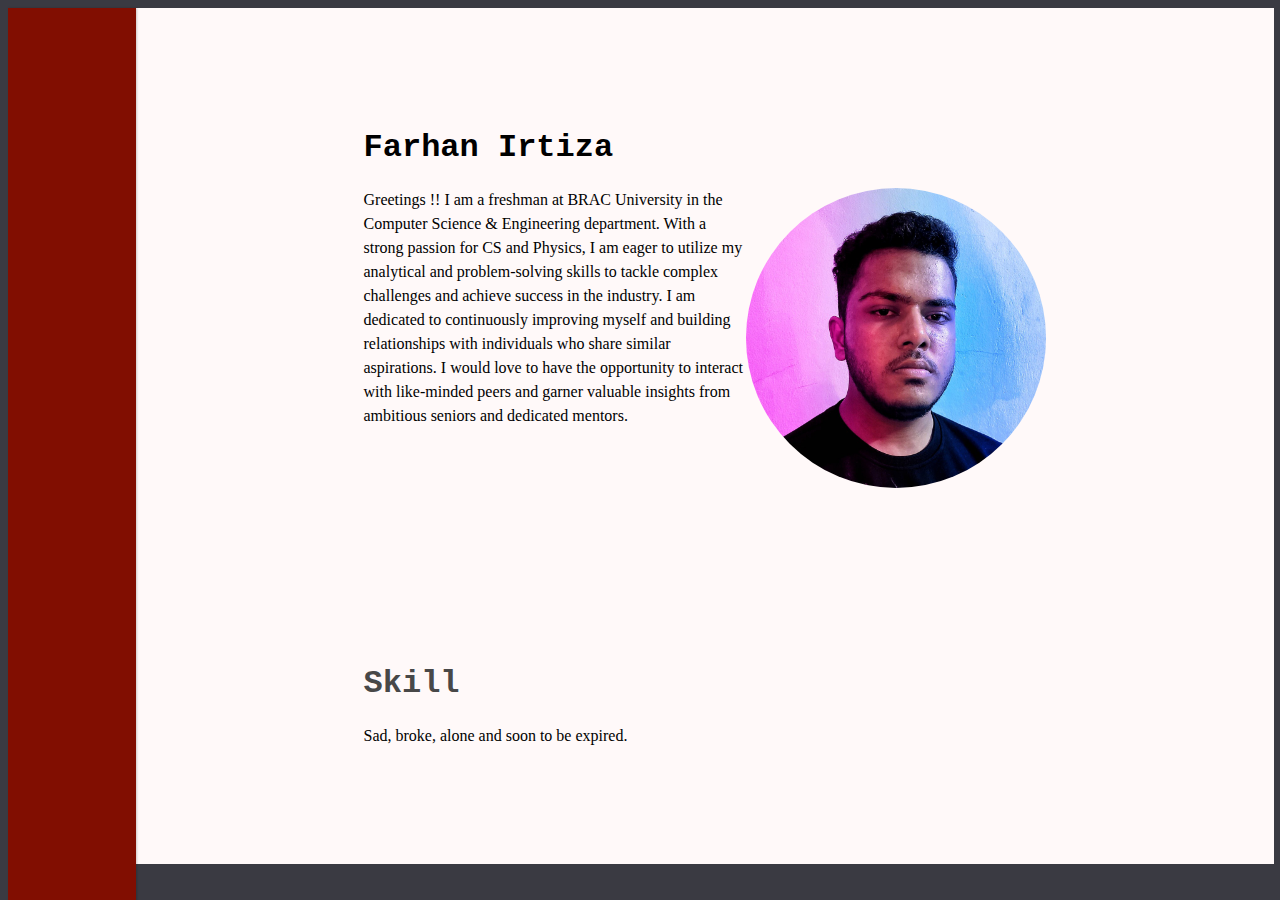
<file: index.html>
<!DOCTYPE html>
<html lang="en">
<head>
  <meta charset="UTF-8">
  <meta name="viewport" content="width=device-width, initial-scale=1.0">
  <title>Farhan Irtiza</title>
  <link rel="stylesheet" href="farhan.css">
</head>
<body>
    <div class="menu">
        <nav>
            <ul>
        <li><a href="index.html">Home</a></li>
        <li><a href="news.html">News</a></li>
        <li><a href="about.html">About</a></li>
        <li><a href="contract.html">Contacts</a></li>
            </ul>
            </nav>
    </div>
    <div class="container">
        <div class="content">
            <h1 style="color: black; font-family: 'Courier New', Courier, monospace;">Farhan Irtiza</h1><img src="farhan_profile.jpg" alt="Sorry There is No Image" width="300px"  height="300px" style="float: inline-end; border-radius: 50%;">
            <p>Greetings !! I am a freshman at BRAC University in the Computer Science & Engineering department. With a strong passion for CS and Physics, I am eager to utilize my analytical and problem-solving skills to tackle complex challenges and achieve success in the industry.

                I am dedicated to continuously improving myself and building relationships with individuals who share similar aspirations. I would love to have the opportunity to interact with like-minded peers and garner valuable insights from ambitious seniors and dedicated mentors.</p>
    </div>
    <div class="content">
        <h1 style="color: rgb(72, 72, 72); font-family: 'Courier New', Courier, monospace;">Skill</h1>
        <p>
           Sad, broke, alone and soon to be expired.
        </p>
            </div>
    </div>
</body>
</html>
</file>
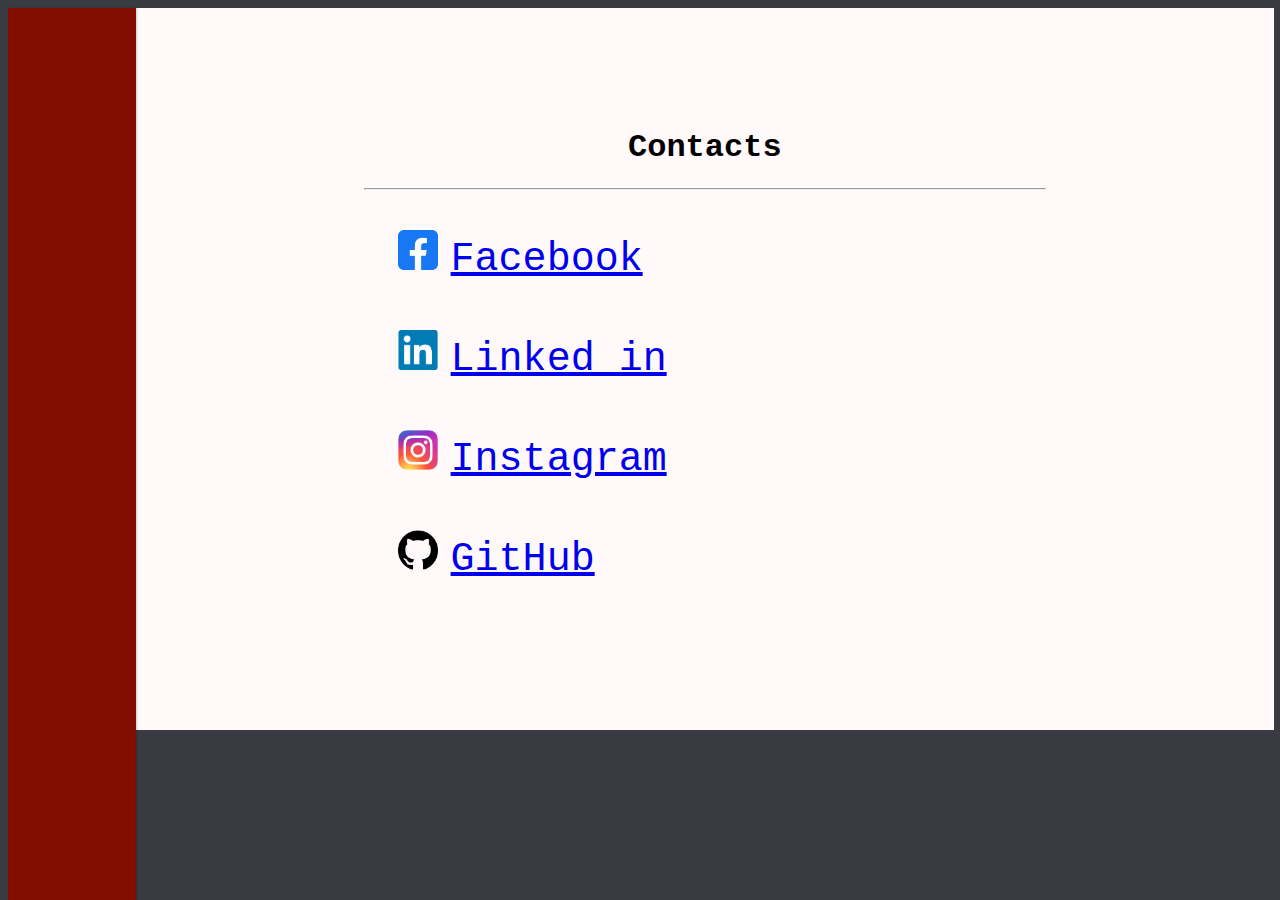
<file: contact.html>
<!DOCTYPE html>
<html lang="en">
<head>
  <meta charset="UTF-8">
  <meta name="viewport" content="width=device-width, initial-scale=1.0">
  <title>Farhan Irtiza</title>
  <link rel="stylesheet" href="farhan.css">
</head>
<body>
    <div class="menu">
        <nav>
            <ul>
        <li><a href="index.html">Home</a></li>
        <li><a href="news.html">News</a></li>
        <li><a href="about.html">About</a></li>
        <li><a href="contract.html">Contacts</a></li>
            </ul>
            </nav>
    </div>

    <div class="container">
        <div class="content">

            <h1 style="padding-left: 0%;color: black; text-align: center; font-family: 'Courier New', Courier, monospace;">Contacts</h1>
        <hr>
        <p style="padding-left: 5%; font-size: 250%; font-family: 'Courier New', Courier, monospace;"><img src="facebook.png" alt="facebook Image" width="40px" height="40px" style="padding-right: 2%;"><a href="https://www.facebook.com/farhan.irtiza.90">Facebook</a></p>
        <p style="padding-left: 5%; font-size: 250%; font-family: 'Courier New', Courier, monospace;"><img src="linkedin.png" alt="facebook Image" width="40px" height="40px" style="padding-right: 2%;"><a href="https://www.linkedin.com/in/farhanirtiza/">Linked in</a></p>
        <p style="padding-left: 5%; font-size: 250%; font-family: 'Courier New', Courier, monospace;"><img src="instagram.png" alt="facebook Image" width="40px" height="40px" style="padding-right: 2%;"><a href="https://www.instagram.com/irtiza_farhan.exe/">Instagram</a></p>
        <p style="padding-left: 5%; font-size: 250%; font-family: 'Courier New', Courier, monospace;"><img src="github.png" alt="facebook Image" width="40px" height="40px" style="padding-right: 2%;"><a href="https://www.facebook.com/farhan.irtiza.90">GitHub</a></p>

        
    </div>

    </div>

</body>
</html>
</file>
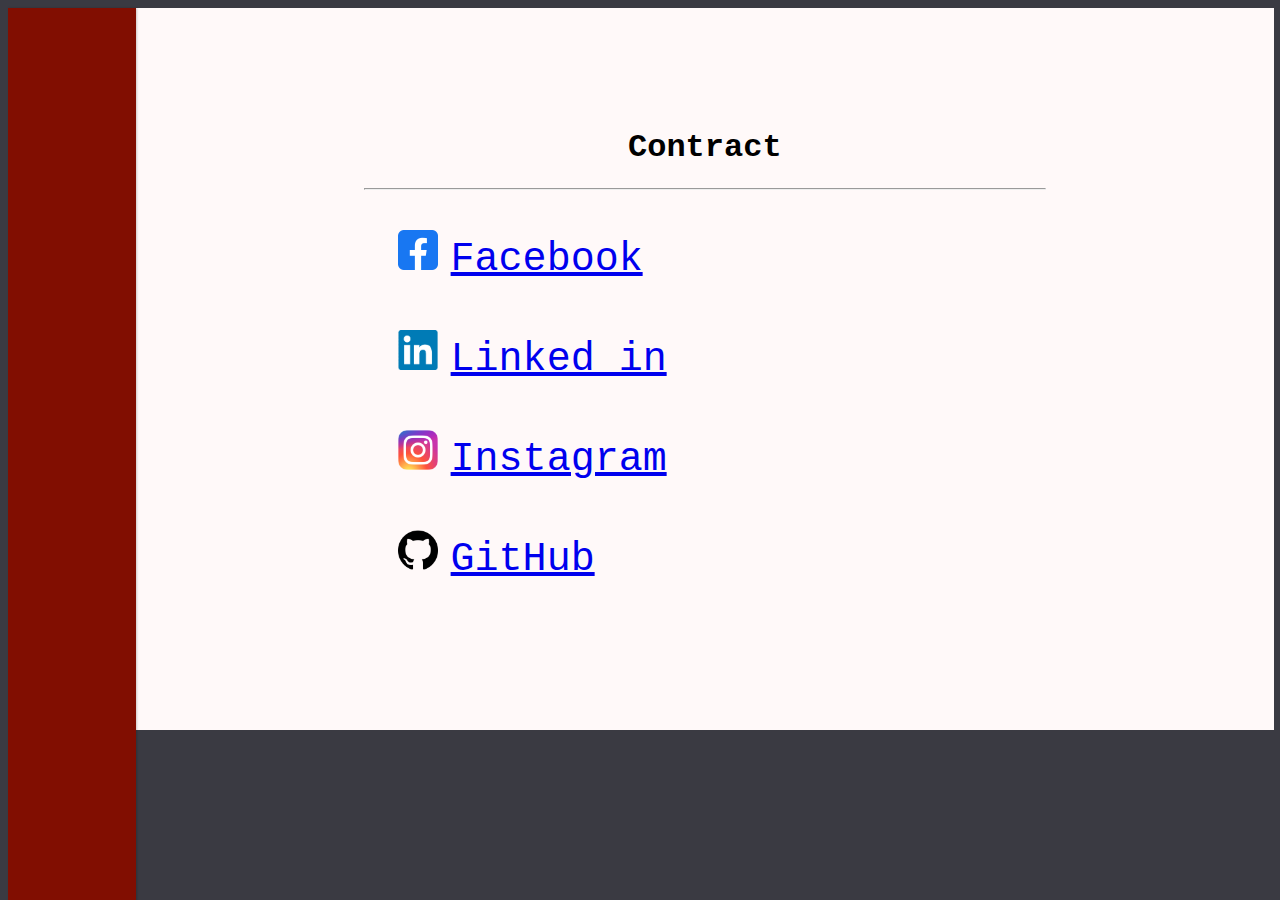
<file: contract.html>
<!DOCTYPE html>
<html lang="en">
<head>
  <meta charset="UTF-8">
  <meta name="viewport" content="width=device-width, initial-scale=1.0">
  <title>Farhan Irtiza</title>
  <link rel="stylesheet" href="farhan.css">
</head>
<body>
    <div class="menu">
        <nav>
            <ul>
        <li><a href="index.html">Home</a></li>
        <li><a href="news.html">News</a></li>
        <li><a href="about.html">About</a></li>
        <li><a href="contract.html">Contacts</a></li>
            </ul>
            </nav>
    </div>

    <div class="container">
        <div class="content">

            <h1 style="padding-left: 0%;color: black; text-align: center; font-family: 'Courier New', Courier, monospace;">Contract</h1>
        <hr>
        <p style="padding-left: 5%; font-size: 250%; font-family: 'Courier New', Courier, monospace;"><img src="facebook.png" alt="facebook Image" width="40px" height="40px" style="padding-right: 2%;"><a href="https://www.facebook.com/farhan.irtiza.90">Facebook</a></p>
        <p style="padding-left: 5%; font-size: 250%; font-family: 'Courier New', Courier, monospace;"><img src="linkedin.png" alt="facebook Image" width="40px" height="40px" style="padding-right: 2%;"><a href="https://www.linkedin.com/in/farhanirtiza/">Linked in</a></p>
        <p style="padding-left: 5%; font-size: 250%; font-family: 'Courier New', Courier, monospace;"><img src="instagram.png" alt="facebook Image" width="40px" height="40px" style="padding-right: 2%;"><a href="https://www.instagram.com/irtiza_farhan.exe/">Instagram</a></p>
        <p style="padding-left: 5%; font-size: 250%; font-family: 'Courier New', Courier, monospace;"><img src="github.png" alt="facebook Image" width="40px" height="40px" style="padding-right: 2%;"><a href="https://www.facebook.com/farhan.irtiza.90">GitHub</a></p>

        
    </div>

    </div>

</body>
</html>
</file>
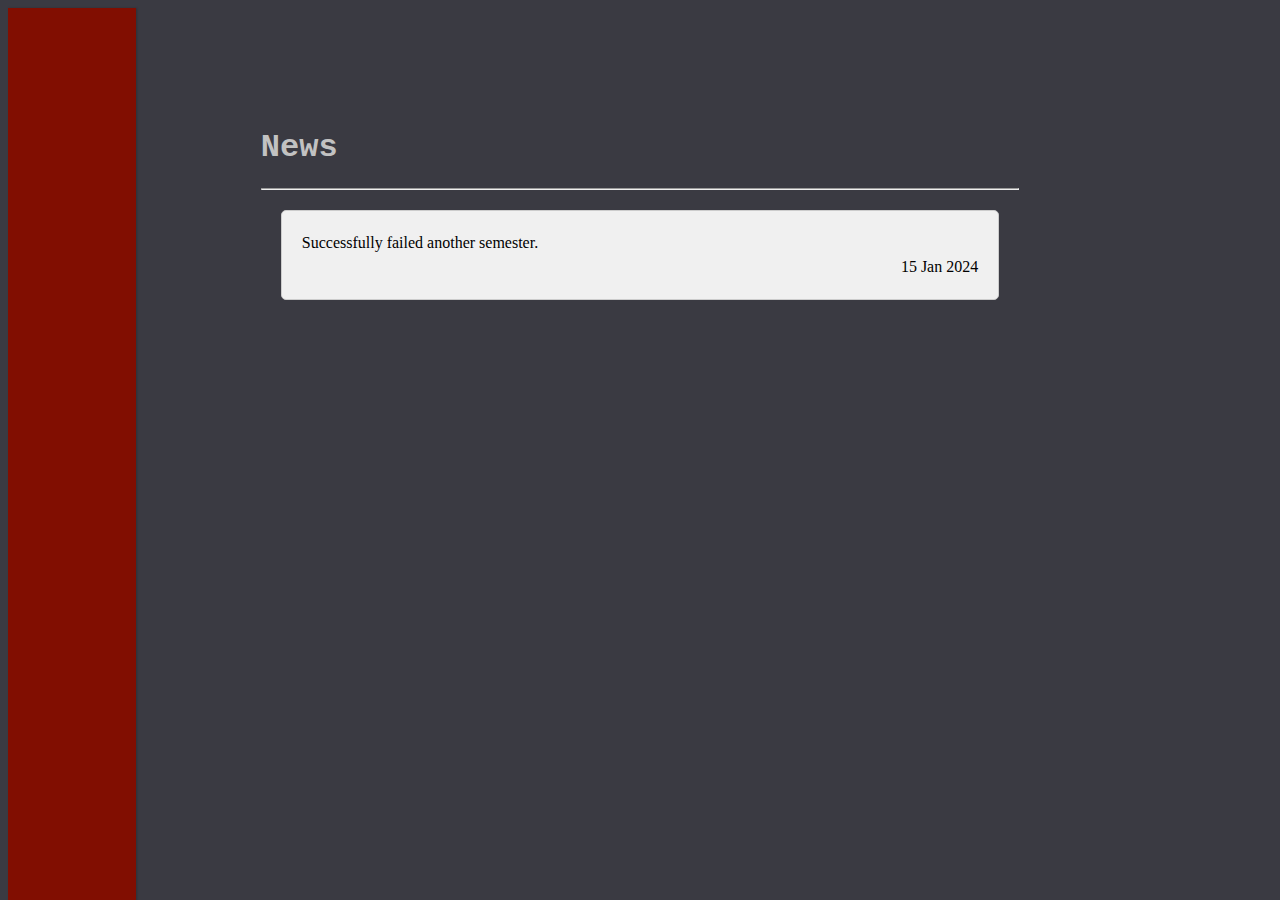
<file: news.html>
<!DOCTYPE html>
<html lang="en">
<head>
  <meta charset="UTF-8">
  <meta name="viewport" content="width=device-width, initial-scale=1.0">
  <title>Farhan Irtiza</title>
  <link rel="stylesheet" href="farhan.css">
</head>
<body>
    <div class="menu">
        <nav>
            <ul>
        <li><a href="index.html">Home</a></li>
        <li><a href="news.html">News</a></li>
        <li><a href="about.html">About</a></li>
        <li><a href="contract.html">Contacts</a></li>
            </ul>
            </nav>
    </div>

    <div class="content">
        <h1 style="color: rgb(194, 194, 194); font-family: 'Courier New', Courier, monospace;">News</h1>
        <hr>
        <div class="text-block">
            <p>Successfully failed another semester.<p style="text-align: right;">15 Jan 2024</p></p>
          </div>

          <!-- <div class="text-block">
                   <p>Successfully failed another semester.<p style="text-align: right;">15 Jan 2024</p></p>
                </div> 
            -->
        
    </div>

</body>
</html>
</file>
<file: farhan.css>
body {
	background: #3A3A42;
	box-sizing: content-box;
}

.menu {
	position: fixed;
	height: 100vh;
	background: #810e01;
	width: 10vw;
	box-shadow: 1px 0 2px rgba(0,0,0,.2);
	transition: 1s;
}

.menu:hover {
	width: 40vw;
}

.menu:hover ~ .container {
	transform: perspective(80vw) rotateY(10deg) translateX(35vw) scaleY(1.2);
}

.menu:hover nav {
	left: 20%;
}

.container {
	width: 90%;
	margin-left: 10vw;
	background: #fff9f9;
	transition: 1s;
	transform-origin: left center;
	color: #000000;
}

.content {
	padding: 100px 20%;
}

nav {
	position: absolute;
	margin-top: 50%;
	left: -1000px;
	transition: .5s;
}

nav ul {
	color: white;
	text-transform: uppercase;
	list-style-type: none;
}

nav li {
	line-height: 2em;
	letter-spacing: .3em;
}

nav a {
	font-size: 30px;
	text-decoration: none;
	color: white;
	font-weight: 600;
}

nav a:hover {
	color: #eee;
}

p {
	line-height: 1.5em;
}

h1 {
	color: #bbb;
}
.text-block {
    background-color: #f0f0f0; 
    padding: 20px; 
    border: 1px solid #ccc; 
    border-radius: 5px; 
    margin: 20px; 
  }
  
  .text-block p {
    margin: 0;
  }
  .square-block {
    width:1000px; /* Set the width */
    height: 500px; /* Set the height */
    background-color: #ffffff; /* Background color */
    border: 1px solid #000000; /* Border */
    border-radius: 30px; /* Border radius for rounded corners */
    margin: 20px auto; /* Margin for centering */
  }
</file>
